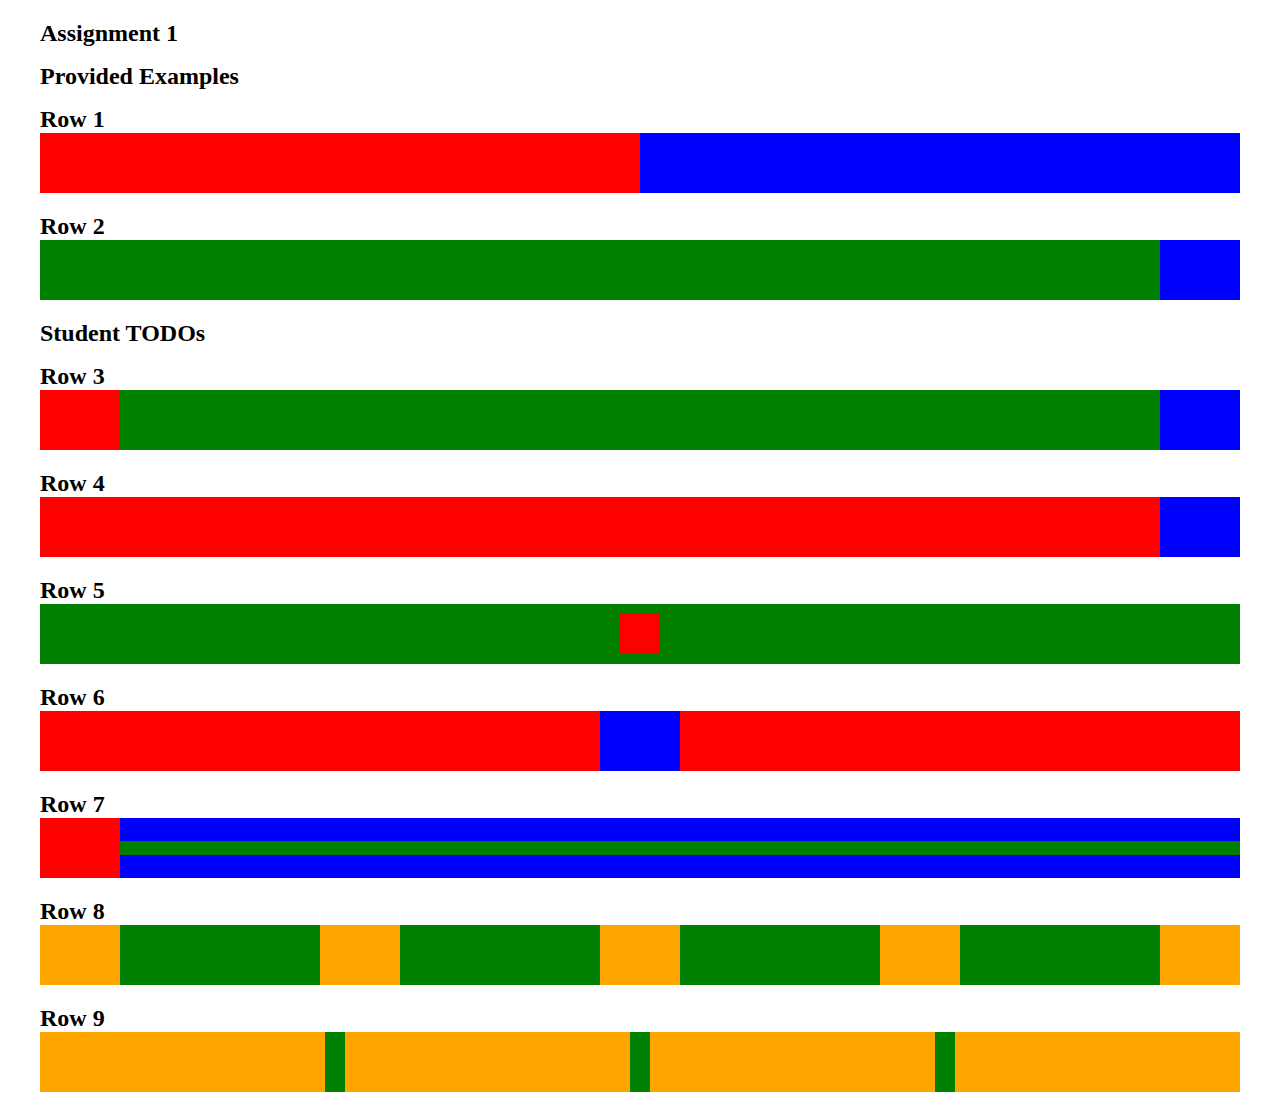
<file: index.html>
<!DOCTYPE html>
<html>

<head>
  <link rel="stylesheet" href="index.css">
</head>

<body>
  <p>Assignment 1</p>
  <p>Provided Examples</p>
  <p>Row 1</p>
  <div class="wrapper">
    <div class="redExample"></div>
    <div class="blueExample"></div>
  </div>
  <p>Row 2</p>
  <div class="wrapper">
    <div class="emptyExample2">
      <div class="blueExample2"></div>
    </div>
  </div>
  <!-- TODO: Insert div elements in the next 7 wrappers for your solution -->
  <p>Student TODOs</p>
<p>Row 3</p>
  <div class="wrapper row3">
    <div class="r3-red"></div>
    <div class="r3-blue"></div>
  </div>

  <p>Row 4</p>
  <div class="wrapper row4">
    <div class="r4-red"></div>
    <div class="r4-blue"></div>
  </div>

  <p>Row 5</p>
  <div class="wrapper row5">
    <div class="r5-square"></div>
  </div>

  <p>Row 6</p>
  <div class="wrapper row6">
    <div class="r6-red"></div>
    <div class="r6-blue"></div>
    <div class="r6-red"></div>
  </div>

  <p>Row 7</p>
  <div class="wrapper row7">
    <div class="r7-red"></div>
    <div class="r7-blueContainer">
      <div class="r7-greenStripe"></div>
    </div>
  </div>

  <p>Row 8</p>
  <div class="wrapper row8">
    <div class="r8-orange"></div>
    <div class="r8-green"></div>
    <div class="r8-orange"></div>
    <div class="r8-green"></div>
    <div class="r8-orange"></div>
    <div class="r8-green"></div>
    <div class="r8-orange"></div>
    <div class="r8-green"></div>
    <div class="r8-orange"></div>
  </div>

  <p>Row 9</p>
  <div class="wrapper row9">
    <div class="r9-orange"></div>
    <div class="r9-gap"></div>
    <div class="r9-orange"></div>
    <div class="r9-gap"></div>
    <div class="r9-orange"></div>
    <div class="r9-gap"></div>
    <div class="r9-orange"></div>
  </div>
</body>

</html>
</file>
<file: index.css>
body {
  margin: 20px 40px;
}

p {
  font-size: 24px;
  font-weight: bold;
  margin-bottom: 0px;
  margin-top: 16px;
}

/*--- This is the CSS class for the green rectangular blocks. Note that it uses display: flex ---*/

.wrapper {
  display: flex;
  height: 60px;
  background-color: green;
  margin-bottom: 20px;
}

/*--- flex: 1 makes it so that the div takes up all available space left in the parent element ---*/

.redExample {
  flex: 1;
  background-color: red;
}

/*--- Since both .redExample and .blueExample have flex: 1, they will take up an equal amount of space because they meet in the middle ---*/

.blueExample {
  flex: 1;
  background-color: blue;
}

/*--- flex-direction: row-reverse orders all child elements starting from right to left ---*/

.emptyExample2 {
  display: flex;
  flex: 1;
  flex-direction: row-reverse;
}

.blueExample2 {
  width: 80px;
  background-color: blue;
}

/* TODO: Add CSS for the rest of your solution below */

.row3 {
  justify-content: space-between;
}

.r3-red {
  width: 80px;
  background-color: red;
}

.r3-blue {
  width: 80px;
  background-color: blue;
}

.row4 {
  background-color: transparent;
}

.r4-red {
  flex: 1;
  background-color: red;
}

.r4-blue {
  width: 80px;
  background-color: blue;
}

.row5 {
  justify-content: center;
  align-items: center;
}

.r5-square {
  width: 40px;
  height: 40px;
  background-color: red;
}

.row6 {
  background-color: transparent;
}

.r6-red {
  flex: 1;
  background-color: red;
}

.r6-blue {
  width: 80px;
  background-color: blue;
}

.row7 {
  background-color: transparent;
}

.r7-red {
  width: 80px;
  background-color: red;
}

.r7-blueContainer {
  flex: 1;
  background-color: blue;
  display: flex;
  align-items: center;
}

.r7-greenStripe {
  width: 100%;
  height: 14px;
  background-color: green;
}

.row8 {
  background-color: transparent;
}

.r8-orange {
  width: 80px;
  background-color: orange;
}

.r8-green {
  flex: 1;
  background-color: green;
}

.row9 {
  background-color: transparent;
}

.r9-orange {
  flex: 1;
  background-color: orange;
}

.r9-gap {
  width: 20px;
  background-color: green;
}
</file>
